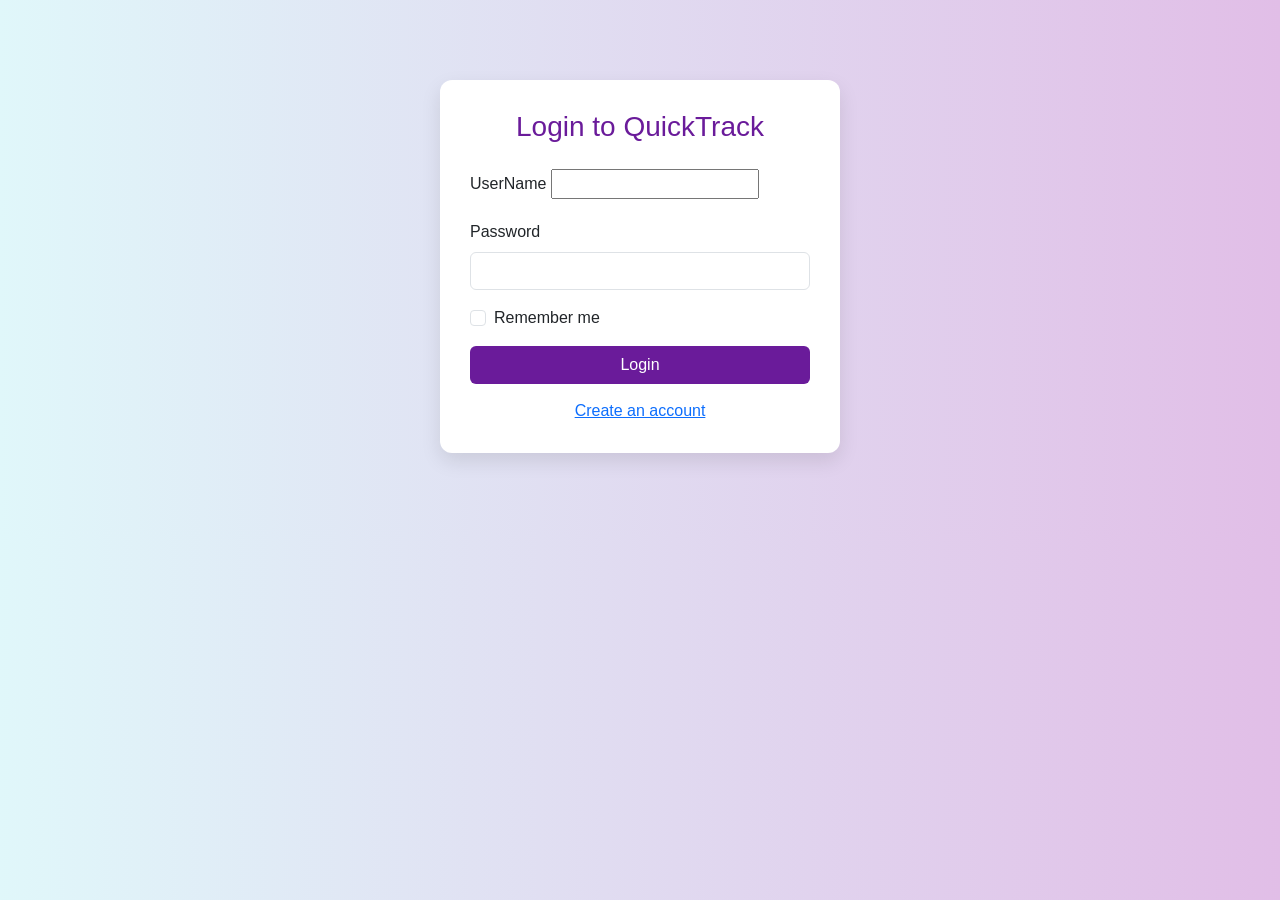
<file: webapp/templates/login.html>
<!DOCTYPE html>
<html lang="en">
<head>
  <meta charset="UTF-8">
  <title>QuickTrack Login</title>
  <link href="https://cdn.jsdelivr.net/npm/bootstrap@5.3.2/dist/css/bootstrap.min.css" rel="stylesheet">
  <style>
    body {
      background: linear-gradient(to right, #e0f7fa, #e1bee7);
      font-family: 'Segoe UI', sans-serif;
    }
    .login-card {
      max-width: 400px;
      margin: 80px auto;
      padding: 30px;
      border-radius: 12px;
      box-shadow: 0 8px 20px rgba(0,0,0,0.1);
      background-color: #fff;
    }
    .login-card h3 {
      text-align: center;
      margin-bottom: 25px;
      color: #6a1b9a;
    }
    .form-control:focus {
      border-color: #6a1b9a;
      box-shadow: 0 0 0 0.2rem rgba(106,27,154,.25);
    }
    .btn-login {
      background-color: #6a1b9a;
      color: #fff;
    }
    .btn-login:hover {
      background-color: #4a148c;
    }
    .text-link {
      text-align: center;
      margin-top: 15px;
    }
  </style>
</head>
<body>

  <div class="login-card">
    <h3>Login to QuickTrack</h3>
    <form method="POST" action="/login">
      <div class="mb-3">
        <label for="username" class="form-label">UserName</label>
        <input type="text" name="username" required>
      </div>
      <div class="mb-3">
        <label for="password" class="form-label">Password</label>
        <input type="password" class="form-control" id="password" name="password" required>
      </div>
      <div class="form-check mb-3">
        <input type="checkbox" class="form-check-input" id="remember">
        <label class="form-check-label" for="remember">Remember me</label>
      </div>
      <button type="submit" class="btn btn-login w-100">Login</button>
      <div class="text-link">
        <a href="/register_user">Create an account</a>
      </div>
    </form>
  </div>

</body>
</html>
</file>
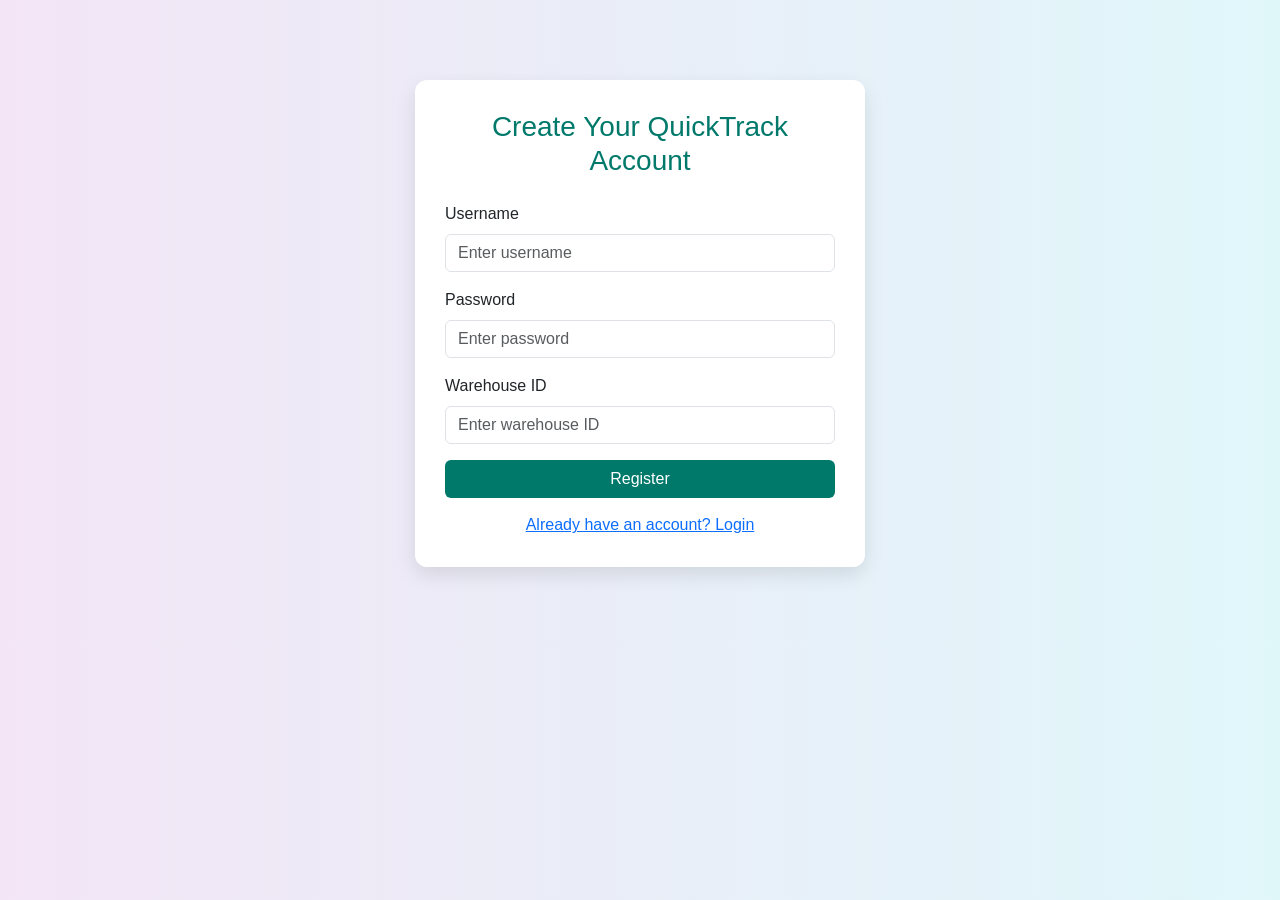
<file: webapp/templates/register_user.html>
<!DOCTYPE html>
<html lang="en">
<head>
  <meta charset="UTF-8">
  <title>QuickTrack Registration</title>
  <link href="https://cdn.jsdelivr.net/npm/bootstrap@5.3.2/dist/css/bootstrap.min.css" rel="stylesheet">
  <style>
    body {
      background: linear-gradient(to right, #f3e5f5, #e0f7fa);
      font-family: 'Segoe UI', sans-serif;
    }
    .register-card {
      max-width: 450px;
      margin: 80px auto;
      padding: 30px;
      border-radius: 12px;
      box-shadow: 0 8px 20px rgba(0,0,0,0.1);
      background-color: #fff;
    }
    .register-card h3 {
      text-align: center;
      margin-bottom: 25px;
      color: #00796b;
    }
    .form-control:focus {
      border-color: #00796b;
      box-shadow: 0 0 0 0.2rem rgba(0,121,107,.25);
    }
    .btn-register {
      background-color: #00796b;
      color: #fff;
    }
    .btn-register:hover {
      background-color: #004d40;
    }
    .text-link {
      text-align: center;
      margin-top: 15px;
    }
  </style>
</head>
<body>

  <div class="register-card">
    <h3>Create Your QuickTrack Account</h3>
    <form method="POST" action="/register_user">
      <div class="mb-3">
        <label for="username" class="form-label">Username</label>
        <input type="text" name="username" id="username" class="form-control" placeholder="Enter username" required>
      </div>
      <div class="mb-3">
        <label for="password" class="form-label">Password</label>
        <input type="password" name="password" id="password" class="form-control" placeholder="Enter password" required>
      </div>
      <div class="mb-3">
        <label for="warehouse_id" class="form-label">Warehouse ID</label>
        <input type="text" name="warehouse_id" id="warehouse_id" class="form-control" placeholder="Enter warehouse ID" required>
      </div>
      <button type="submit" class="btn btn-register w-100">Register</button>
      <div class="text-link">
        <a href="/login">Already have an account? Login</a>
      </div>
    </form>
  </div>

</body>
</html>
</file>
